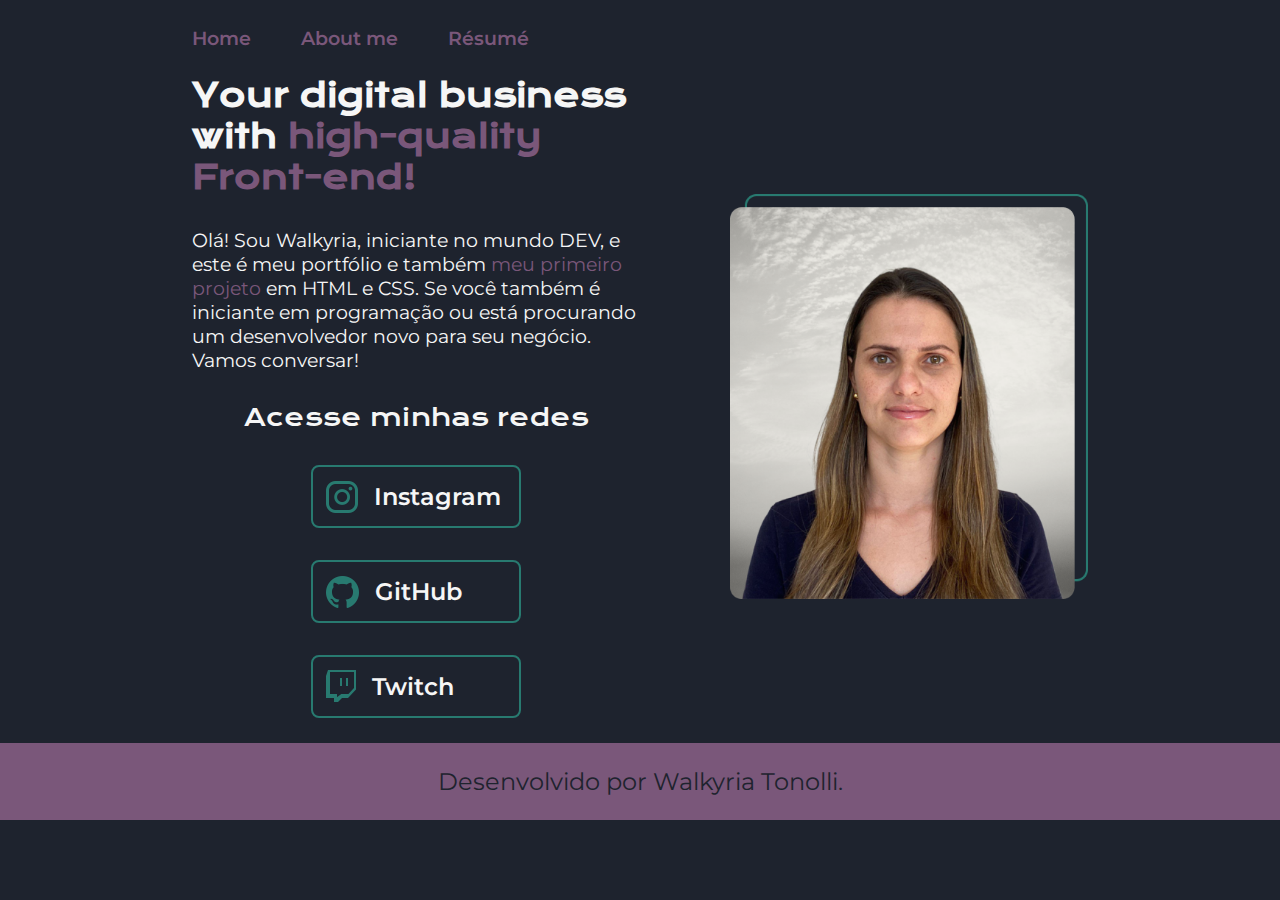
<file: index.html>
<!DOCTYPE html>
<html lang="pt-br">
<head>
    <meta charset="UTF-8">
    <meta http-equiv="X-UA-Compatible" content="IE=edge">
    <meta name="viewport" content="width=device-width, initial-scale=1.0">
    <link rel="stylesheet" href="./Styles/style.css">
    <title>Portfólio Walkyria</title>
</head>
<body>

    <header class="header">
        <nav class="header_menu">
            <a class="header_menu_link" href="index.html">Home</a>
            <a class="header_menu_link" href="about.html">About me</a>
            <a class="header_menu_link" href="resume.html">Résumé</a>
        </nav>
    </header>

    <main class="presentation">
        <section class="presentation__content">
            <h1 class="presentation__title">Your digital business with<strong class="presentation__title__highlight"> high-quality Front-end!</strong></h1>
            <p class="presentation__text">Olá! Sou Walkyria, iniciante no mundo DEV, e este é meu portfólio e também <span class="presentation_text_span">meu primeiro projeto</span> em HTML e CSS. Se você também é iniciante em programação ou está procurando um desenvolvedor novo para seu negócio. Vamos conversar!</p>
           <div class="presentation__links">
                <h2 class="presentation__subtitle">Acesse minhas redes</h2>
                <a class="presentation__boxes" href="https://Instagram.com/wal.tonolli" target="_blank" rel="noopener noreferrer">
                    <img src="./assets/instagram.png">
                    Instagram
                </a>
                <a class="presentation__boxes" href="https://github.com/waltonolli" target="_blank" rel="noopener noreferrer">
                    <img src="./assets/github.png">
                    GitHub
                </a>
                <a class="presentation__boxes" href="https://www.twitch.tv/wal_tonolli" target="_blank" rel="noopener noreferrer">
                    <img src="./assets/twitch.png">
                    Twitch
                </a>
            </div>
        </section>
        <img class="presentation__image" src="./assets/Imagem.png" alt="Foto de uma moça programando">
    </main>

    <footer class="footer">
        Desenvolvido por Walkyria Tonolli.
    </footer>

</body>
</html>
</file>
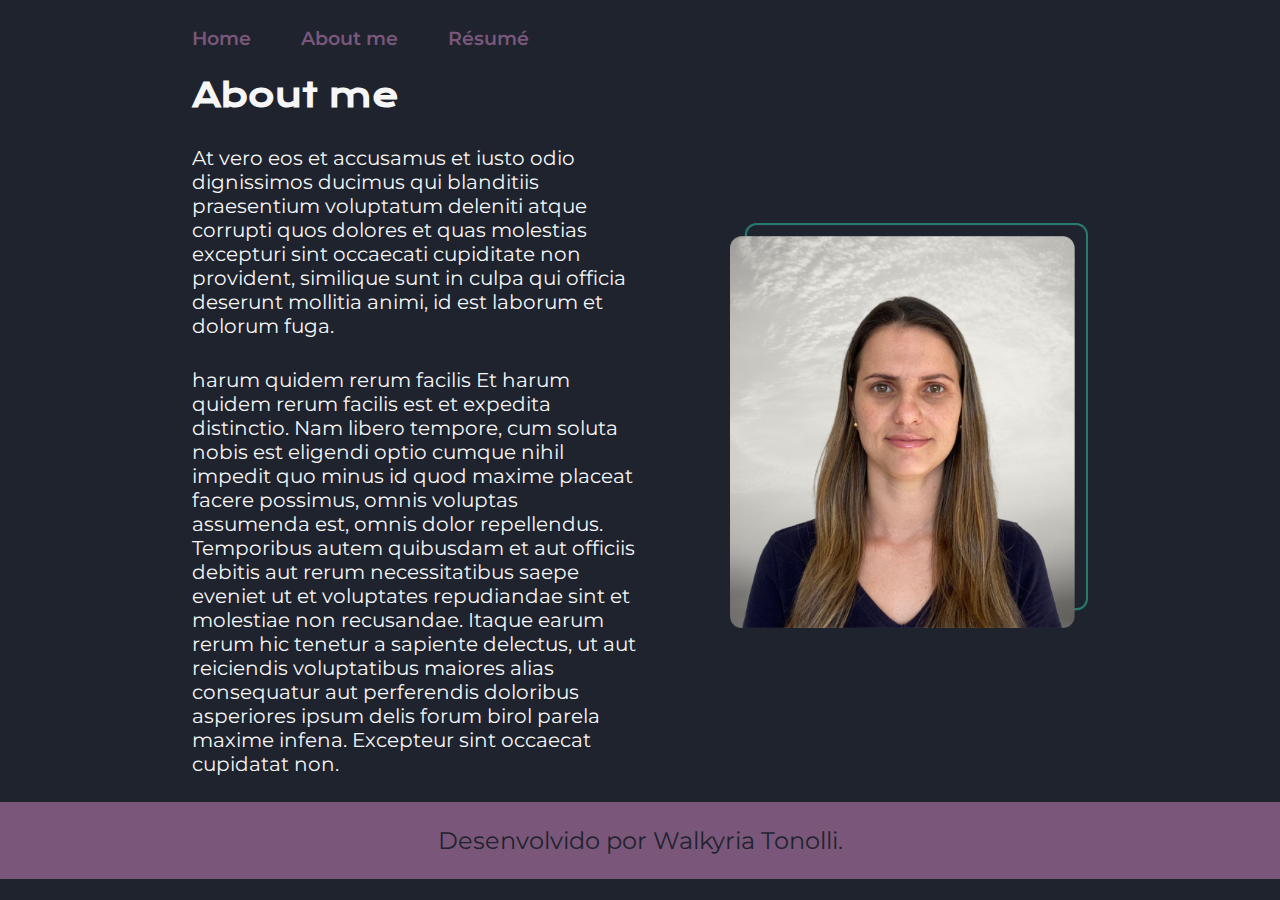
<file: about.html>
<!DOCTYPE html>
<html lang="pt-br">
<head>
    <meta charset="UTF-8">
    <meta http-equiv="X-UA-Compatible" content="IE=edge">
    <meta name="viewport" content="width=device-width, initial-scale=1.0">
    <link rel="stylesheet" href="./Styles/style.css">
    <title>Who I am</title>
</head>
<body>
    <header class="header">
        <nav class="header_menu">
            <a class="header_menu_link" href="index.html">Home</a>
            <a class="header_menu_link" href="about.html">About me</a>
            <a class="header_menu_link" href="resume.html">Résumé</a>
        </nav>
    </header>
    <main class="presentation">
        <section class="presentation__content">
        <h1 class="presentation__title">About me </h1>
        <p class="presentation__text__about">At vero eos et accusamus et iusto odio dignissimos ducimus qui blanditiis praesentium voluptatum deleniti atque corrupti quos dolores et quas molestias excepturi sint occaecati cupiditate non provident, similique sunt in culpa qui officia deserunt mollitia animi, id est laborum et dolorum fuga.</p>
        <p class="presentation__text__about">harum quidem rerum facilis Et harum quidem rerum facilis est et expedita distinctio. Nam libero tempore, cum soluta nobis est eligendi optio cumque nihil impedit quo minus id quod maxime placeat facere possimus, omnis voluptas assumenda est, omnis dolor repellendus. Temporibus autem quibusdam et aut officiis debitis aut rerum necessitatibus saepe eveniet ut et voluptates repudiandae sint et molestiae non recusandae. Itaque earum rerum hic tenetur a sapiente delectus, ut aut reiciendis voluptatibus maiores alias consequatur aut perferendis doloribus asperiores ipsum delis forum birol parela maxime infena. Excepteur sint occaecat cupidatat non.</p>
        </section>
        <img class="presentation__image" src="./assets/Imagem.png" alt="Foto de uma moça programando">
    </main>
    
    <footer class="footer">
        Desenvolvido por Walkyria Tonolli.
    </footer>
</body>
</html>
</file>
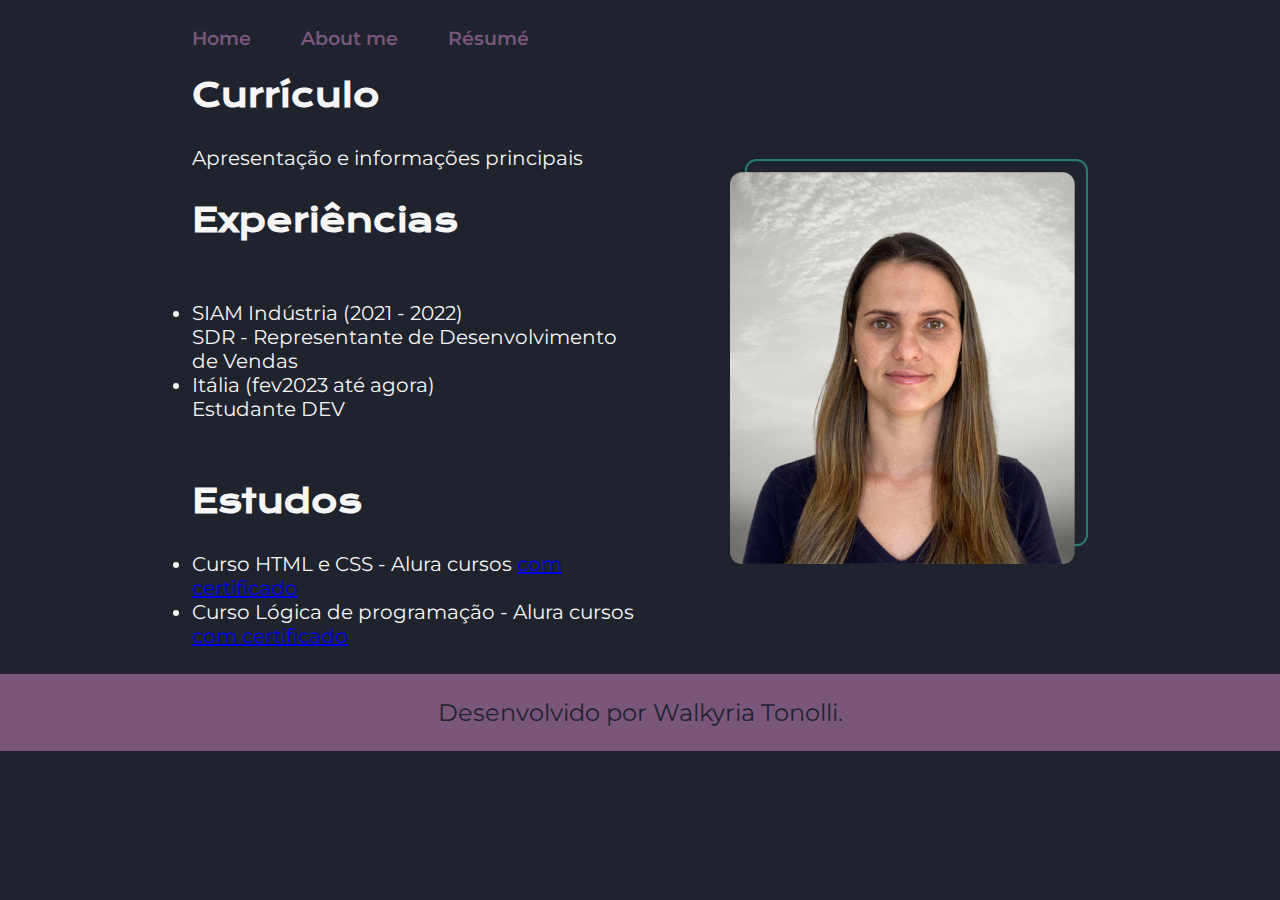
<file: resume.html>
<!DOCTYPE html>
<html lang="en">
<head>
    <meta charset="UTF-8">
    <meta http-equiv="X-UA-Compatible" content="IE=edge">
    <meta name="viewport" content="width=device-width, initial-scale=1.0">
    <link rel="stylesheet" href="./Styles/style.css">
    <title>Meu Curriculum</title>
</head>
<body>
    <header class="header">
        <nav class="header_menu">
            <a class="header_menu_link" href="index.html">Home</a>
            <a class="header_menu_link" href="about.html">About me</a>
            <a class="header_menu_link" href="resume.html">Résumé</a>
        </nav>
    </header>
    <main class="presentation">
        <section class="presentation__content">
            <h1 class="presentation__title">Currículo</h1>
            <p class="presentation__text__about">Apresentação e informações principais</p>
            <h2 class="presentation__title">Experiências</h2>
            <p class="presentation__text__about">
                <ul class="presentation__text__about">
                <li> SIAM Indústria (2021 - 2022)<br>SDR - Representante de Desenvolvimento de Vendas</li>
                <li> Itália (fev2023 até agora)<br>Estudante DEV</li>
            </ul></p>
            <h2 class="presentation__title">Estudos</h2>
            <div class="presentation__text__about">
                <p class="presentation__text__about">
                        <ul class="presentation__text__about">
                        <li class="presentation__text__about"> Curso HTML e CSS - Alura cursos <a href="https://cursos.alura.com.br/certificate/6246bd2a-c4ab-469b-8a82-191b6ab2ae50?lang=pt_BR">com certificado</a></li>
                        <li class="presentation__text__about"> Curso Lógica de programação - Alura cursos <a href="https://cursos.alura.com.br/certificate/06a03a74-eb16-4f9b-bb2f-45c821f17300?lang=pt_BR">com certificado</a></li>
                    </ul>
                </p> 
            </div>
        </section>
        <img class="presentation__image" src="./assets/Imagem.png" alt="Foto de uma moça programando">
    </main>
    <footer class="footer">
        Desenvolvido por Walkyria Tonolli.
    </footer>
</body>
</html>
</file>
<file: Styles/style.css>
@import url('https://fonts.googleapis.com/css2?family=Krona+One&family=Montserrat:wght@400;600&display=swap');

*{
    margin: 0;
    padding: 0;
}

:root{
    --cor-primaria: #1E232E;
    --cor-secundaria: #F6f6f6;
    --cor-terciaria: #7A577A;
    --cor-hover: #287A70;

    --fonte-primaria: 'Krona One', sans-serif;
    --fonte-secundaria: 'Montserrat', sans-serif;

    --size-text-title1: 2.25rem;
    --size-text-general: 1.25rem;
    --size-text-subtitle:
}

body{
    /* height: 100vh; */
    box-sizing: border-box;
    background-color: var(--cor-primaria);
    color: var(--cor-secundaria);
}

.header{
    padding: 2% 0% 0% 15%;
}

.header_menu{
    display: flex;
    gap: 50px;
}

.header_menu_link{
    font-family: var(--fonte-secundaria);
    font-size: 1.2rem;
    font-weight: 600;
    color: var(--cor-terciaria);
    text-decoration: none;
}

.header_menu_link:hover {
    color: var(--cor-secundaria);
}

.presentation{
    padding: 2% 15%;
    display: flex;
    align-items: center;
    justify-content: space-between;
    gap: 20px 10px; /*espaço entre linhas e colunas*/
}

.presentation__content{
    width: 50%; /*não pode ser zerado, precisa existir sempre um valor*/
    display: flex;
    flex-direction: column;
    gap: 30px;
}

.presentation__title{
    font-size: 2rem;
    font-family: var(--fonte-primaria);
}

.presentation__title__highlight{
    color: var(--cor-terciaria) ;
}

.presentation__text{
    font-size: 1.2rem;
    font-family: var(--fonte-secundaria);
}

.presentation_text_span{
    color: var(--cor-terciaria);
}

.presentation__text__about{
    font-family: var(--fonte-secundaria);
    font-size: 1.25rem;
    font-weight: 400;
    text-decoration: none;
    color: var(--cor-secundaria);
}

.presentation__links{
    display: flex;
    flex-direction: column;
    justify-content: space-between;
    align-items: center;
    gap: 32px;
}
.presentation__subtitle{
    font-family: var(--fonte-primaria);
    font-weight: 400;
    font-size: 1.5rem;
}

.presentation__boxes{
    display: flex;
    justify-content: flex-start;
    gap: 16px;
    border: 2px solid var(--cor-hover);
    width: 40%;
    align-items: center;
    border-radius: 8px;
    font-size: 1.5rem;
    font-weight: 600;
    font-family: var(--fonte-secundaria);
    padding: 3%;
    text-decoration: none;
    color: var(--cor-secundaria);
}

.presentation__boxes:hover {
    background-color: var(--cor-hover);
}

.presentation__image{
    width: 40%;
}

.footer{
    padding: 24px;
    color: var(--cor-primaria);
    background-color: var(--cor-terciaria);
    text-align: center;
    font-family: var(--fonte-secundaria);
    font-size: 1.5rem;
    font-weight: 400;
}

@media (max-width: 1200px){
    .header{
        padding: 5% 0% 5% 0%;
    }

    .header_menu{
        justify-content: center;
        gap: 30px;
    }

    .header_menu_link{
        font-size: 1.2rem;
    }

    .presentation{
    flex-direction: column-reverse;
    }

    .presentation__content{
        width: auto; /*Pode ser também 100%, da o mesmo resultado*/
    }

    .presentation__title{
        font-size: 1.5rem;
    }

    .presentation__text{
        font-size: 1rem;
    }
    .presentation__links{
        gap: 22px;
    }
    .presentation__subtitle{
        font-size: 1rem;

    }

    .presentation__boxes{
        display: flex;
        justify-content: flex-start;
        gap: 10px;
        border: 2px solid var(--cor-hover);
        width: 150px;
        font-size: 1.12rem;
        padding: 3% 5% 3% 5%;
    }

    .presentation__image{
        padding: 0% 0% 8%;
        width: 60%;
    }

    .footer{
        font-size: 1rem;
        padding: 2%;
        
    }
}
</file>
